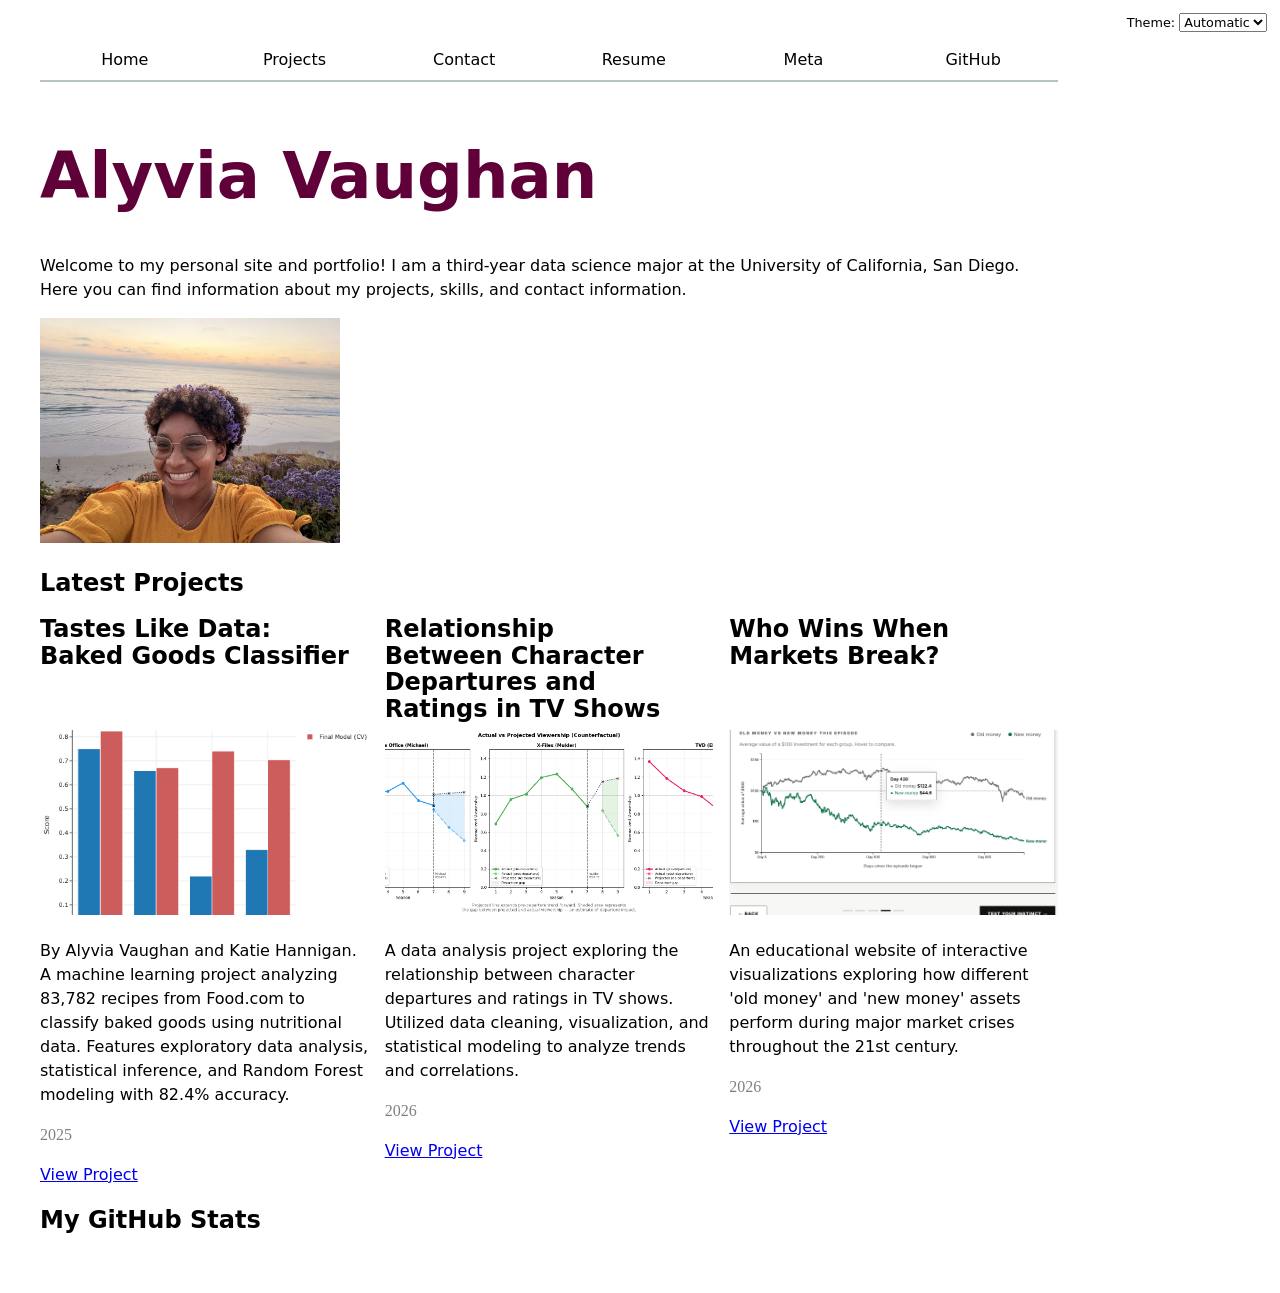
<file: index.html>
<!DOCTYPE html>
<html lang="en">
<head>
    <meta charset="UTF-8">
    <meta name="viewport" content="width=device-width, initial-scale=1.0">
    <title>Alyvia Vaughan: Personal site and Portfolio</title>
    <link rel="stylesheet" href="style.css">
    <script src="global.js" type="module"> </script>
    <script src="index.js" type="module"></script>
</head>
<body>

    <h1>Alyvia Vaughan</h1>
    <p>Welcome to my personal site and portfolio! I am a third-year data science major at the University of California, San Diego. Here you can find information about my projects, skills, and contact information.</p>
    <img src="images/self.jpg" alt="Picture of Alyvia Vaughan against ocean background" width="300">

    <h2>Latest Projects</h2>
    <div class="projects">

    </div>
    <h2>My GitHub Stats</h2>
    <div id="profile-stats">

    </div>
</body>
</html>
</file>
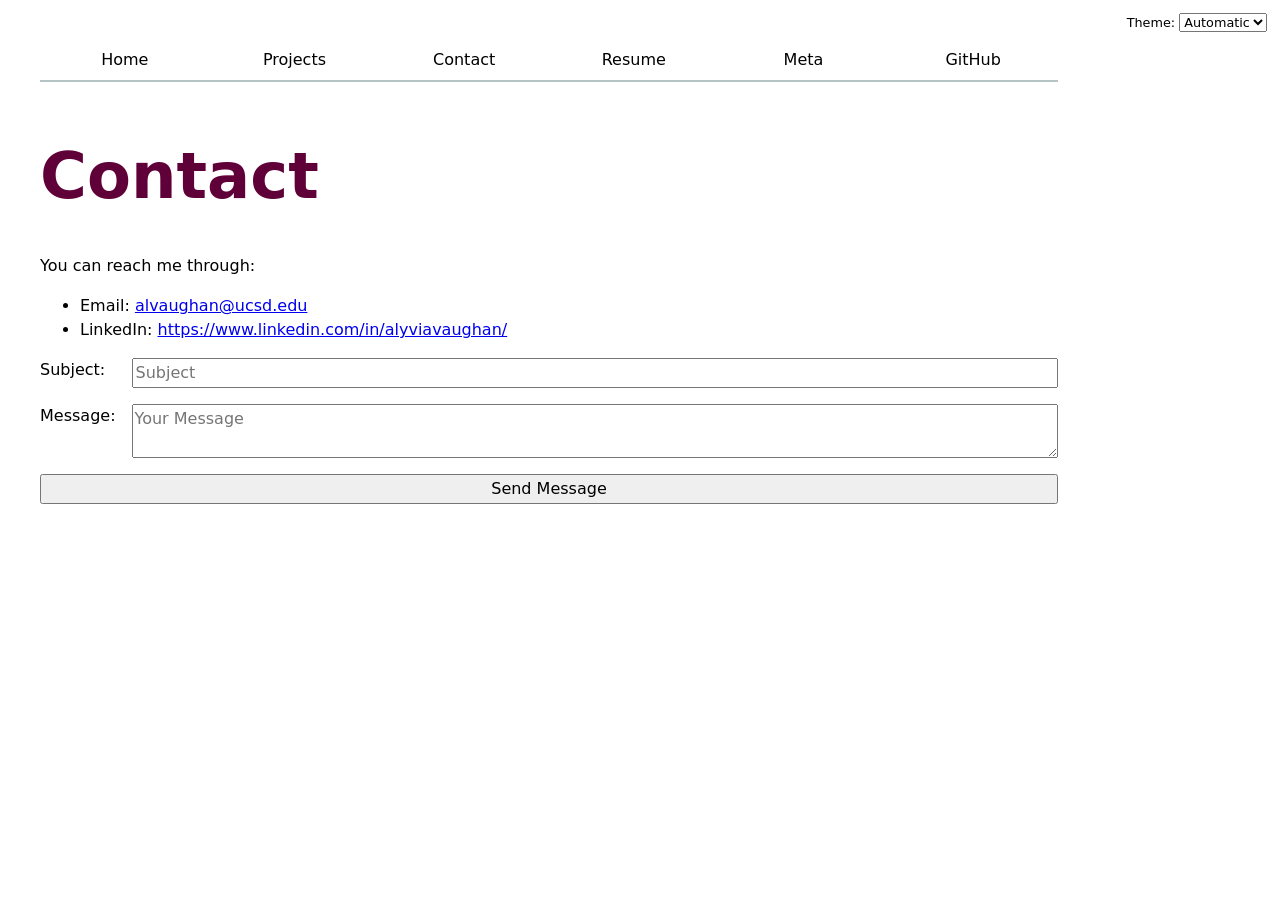
<file: contact/index.html>
<!DOCTYPE html>
<html lang="en">
<head>
    <meta charset="UTF-8">
    <meta name="viewport" content="width=device-width, initial-scale=1.0">
    <title>Contact Page</title>
    <link rel="stylesheet" href="../style.css">
    <script src="../global.js" type="module"> </script>
</head>
<body>

    <h1>Contact</h1>
    <p>You can reach me through:</p>
    <ul>
        <li>Email: <a href="mailto:alvaughan@ucsd.edu">alvaughan@ucsd.edu</a></li>
        <li>LinkedIn: <a href="https://www.linkedin.com/in/alyviavaughan/" target="_blank">https://www.linkedin.com/in/alyviavaughan/</a></li>
    </ul>

    <form action="mailto:alvaughan@ucsd.edu">
        <label>Subject: <input name="subject" placeholder="Subject"></label>
        <label>Message: <textarea name="body" placeholder="Your Message"></textarea></label>
        <button type="submit">Send Message</button>
    </form>
</body>
</html>
</file>
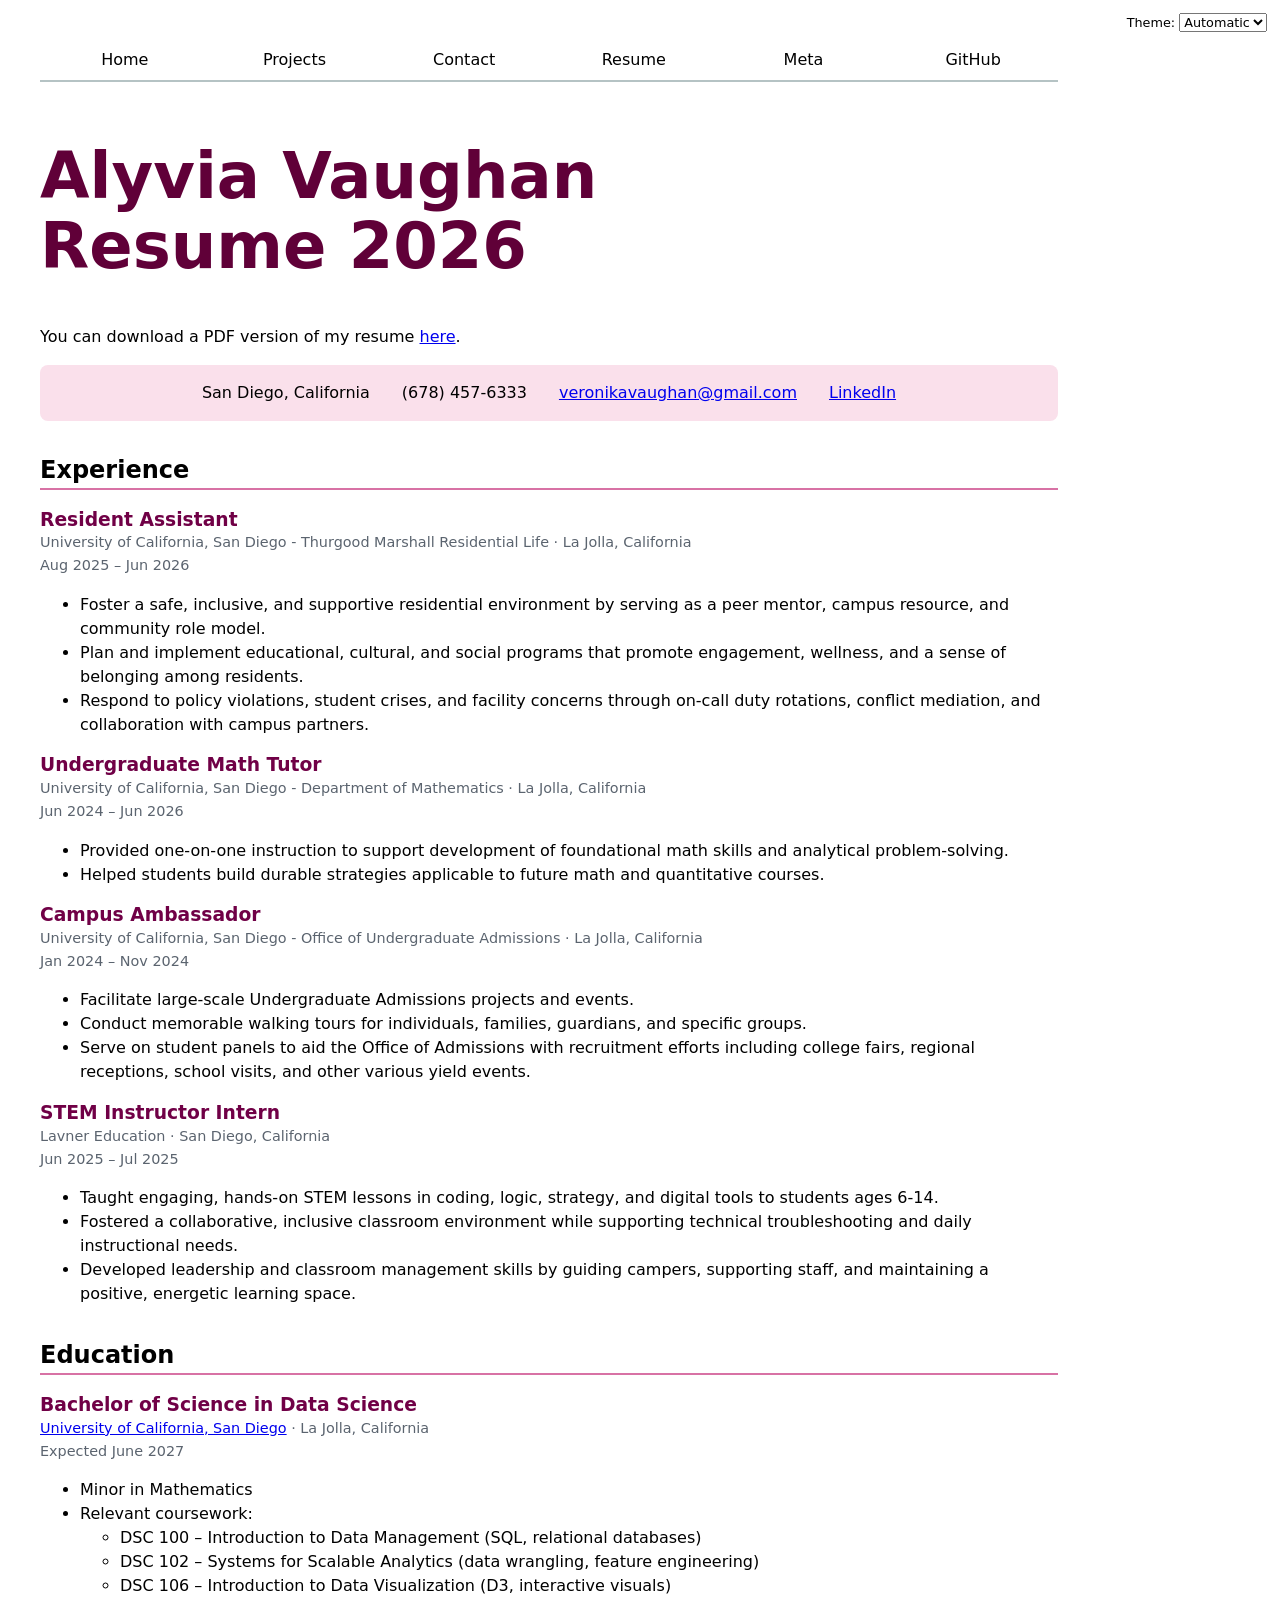
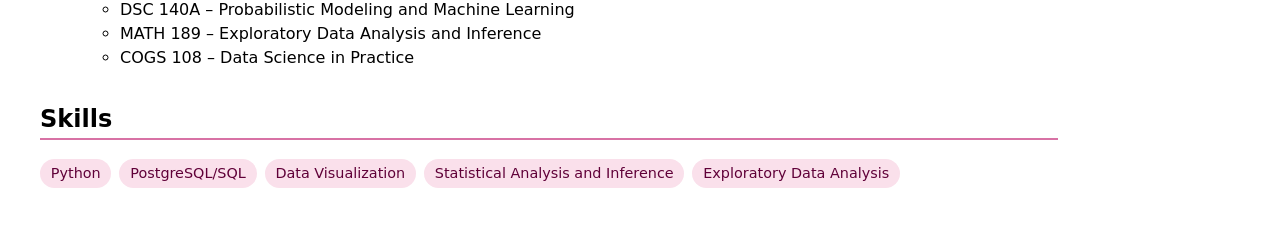
<file: resume/index.html>
<!DOCTYPE html>
<html lang="en">
<head>
    <meta charset="UTF-8">
    <meta name="viewport" content="width=device-width, initial-scale=1.0">
    <title>Resume Page</title>
    <link rel="stylesheet" href="../style.css">
    <script src="../global.js" type="module"> </script>
</head>
<body>

    <h1>Alyvia Vaughan Resume 2026</h1>
    <p>You can download a PDF version of my resume <a href="Alyvia%20Vaughan_Resume.pdf" target="_blank">here</a>.</p>
    <header>
    <div class="resume-header">
    <p>San Diego, California</p>
    <p>(678) 457-6333</p>
    <p><a href="mailto:veronikavaughan@gmail.com">veronikavaughan@gmail.com</a></p>
    <p><a href="https://linkedin.com/in/alyviavaughan">LinkedIn</a></p>
    </div>
    </header>

    <main>

        <section id="experience">
        <header>
        <h2>Experience</h2>
        </header>

        <article>
        <header>
          <h3>Resident Assistant</h3>
          <p>University of California, San Diego - Thurgood Marshall Residential Life</a> · La Jolla, California</p>
          <p><time datetime="2025-08">Aug 2025</time> – <time datetime="2026-06">Jun 2026</time></p>
        </header>
            <ul>
            <li>Foster a safe, inclusive, and supportive residential environment by serving as a peer mentor, campus resource, and community role model.</li>
            <li>Plan and implement educational, cultural, and social programs that promote engagement, wellness, and a sense of belonging among residents.</li>
            <li>Respond to policy violations, student crises, and facility concerns through on-call duty rotations, conflict mediation, and collaboration with campus partners.</li>
            </ul>
        </article>

        <article>
            <header>
            <h3>Undergraduate Math Tutor</h3>
            <p>University of California, San Diego - Department of Mathematics</a> · La Jolla, California</p>
            <p><time datetime="2024-06">Jun 2024</time> – <time datetime="2026-06">Jun 2026</time></p>
            </header>
            <ul>
            <li>Provided one-on-one instruction to support development of foundational math skills and analytical problem-solving.</li>
            <li>Helped students build durable strategies applicable to future math and quantitative courses.</li>
            </ul>
        </article>

        <article>
            <header>
            <h3>Campus Ambassador</h3>
            <p>University of California, San Diego - Office of Undergraduate Admissions</a> · La Jolla, California</p>
            <p><time datetime="2024-01">Jan 2024</time> – <time datetime="2024-11">Nov 2024</time></p>
            </header>
            <ul>
            <li>Facilitate large-scale Undergraduate Admissions projects and events.</li>
            <li>Conduct memorable walking tours for individuals, families, guardians, and specific groups.</li>
            <li>Serve on student panels to aid the Office of Admissions with recruitment efforts including college fairs, regional receptions, school visits, and other various yield events.</li>
            </ul>
        </article>

        <article>
            <header>
            <h3>STEM Instructor Intern</h3>
            <p>Lavner Education</a> · San Diego, California</p>
            <p><time datetime="2025-06">Jun 2025</time> – <time datetime="2025-07">Jul 2025</time></p>
            </header>
            <ul>
            <li>Taught engaging, hands-on STEM lessons in coding, logic, strategy, and digital tools to students ages 6-14.</li>
            <li>Fostered a collaborative, inclusive classroom environment while supporting technical troubleshooting and daily instructional needs.</li>
            <li>Developed leadership and classroom management skills by guiding campers, supporting staff, and maintaining a positive, energetic learning space.</li>
            </ul>
        </article>
        </section>

        <section id="education">
        <header>
            <h2>Education</h2>
        </header>

        <article>
            <header>
            <h3>Bachelor of Science in Data Science</h3>
            <p><a href="https://datascience.ucsd.edu" target="_blank">University of California, San Diego</a> · La Jolla, California</p>
            <p>Expected <time datetime="2027-06">June 2027</time></p>
            </header>
            <ul>
            <li>Minor in Mathematics</li>
            <li>Relevant coursework:</li>
                 <ul>
                    <li>DSC 100 – Introduction to Data Management (SQL, relational databases)</li>
                    <li>DSC 102 – Systems for Scalable Analytics (data wrangling, feature engineering)</li>
                    <li>DSC 106 – Introduction to Data Visualization (D3, interactive visuals)</li>
                    <li>DSC 140A – Probabilistic Modeling and Machine Learning</li>
                    <li>MATH 189 – Exploratory Data Analysis and Inference</li>
                    <li>COGS 108 – Data Science in Practice</li>
                </ul>
            </ul>
        </article>

        </section>

        <section id="skills">
        <header>
            <h2>Skills</h2>
        </header>
        <ul class="skills">
            <li>Python</li>
            <li>PostgreSQL/SQL</li>
            <li>Data Visualization</li>
            <li>Statistical Analysis and Inference</li>
            <li>Exploratory Data Analysis</li>
        </ul>
        </section>

  </main>
</body>
</html>
</file>
<file: style.css>
:root {
  --color-accent: oklch(68.279% 0.13999 350.109);
  color-scheme: light dark;
}

html {
  accent-color: var(--color-accent);
}

body {
  /* Set line height to 1.5 times the font size
	   and use the OS’s UI font as the website font
	 */
  font: 100%/1.5 system-ui;
  max-width: 100ch;
  margin-inline: max(1em, (100%-100ch)/2);
  padding: 2em;
}

h1, h2, h3, h4, h5, h6 {
  line-height: 1.1;
  text-wrap: balance;
}
 
h1 {
  font-size: 400%;
  color: oklch(from var(--color-accent) 30% 40% h);
}

nav ul,
nav li {
  display: contents;
}

nav {
  display: flex;
}

nav a {
  flex: 1;
  text-decoration: none;
  color: inherit;
  text-align: center;
  padding: 0.5em;
  margin-bottom: 1em;
  border-bottom-width: 2px;
  border-bottom-style: solid;
  border-bottom-color: oklch(50% 10% 200 / 40%);
}

nav a.current {
  border-bottom-width: 0.4em;
  border-bottom-color: oklch(80.621% 0.00226 199.35);
  padding-bottom: 0.1em;
}

nav a:hover{
  border-bottom-width: 0.4em;
  border-bottom-color: var(--color-accent);
  border-bottom-style: solid;
  padding-bottom: 0.1em;
  background-color: color-mix(in oklch, var(--color-accent), canvas 85%);
}

input,
textarea,
button {
  font: inherit;
}

form {
  display: grid;
  grid-template-columns: auto 1fr;
  gap: 1em;
}

form label {
  display: grid;
  grid-template-columns: subgrid;
  grid-column: 1/-1;
}

form input,
form textarea {
  width: 100%;
  box-sizing: border-box;
}

form button[type="submit"] {
  grid-column: 1 / -1;
}

.projects {
  display: grid;
  grid-template-columns: repeat(auto-fit, minmax(15em, 1fr));
  gap: 1em;
  margin: 0;
  padding: 0;
}

.projects article {
  display: grid;
  grid-template-rows: subgrid;
  grid-row: span 3;
  gap: 0.5em;
}

.projects article h2 {
  margin: 0;
}
 
.projects article img {
  width: 100%;
  aspect-ratio: 16 / 9;
  object-fit: cover;
}

#experience h2,
#education h2,
#skills h2 {
  border-bottom: 2px solid var(--color-accent);
  padding-bottom: 0.2em;
  margin-top: 1.5em;
}

main article h3 {
  color: oklch(from var(--color-accent) 35% 40% h);
  margin-bottom: 0.1em;
}

main article header p {
  font-size: 0.9em;
  color: oklch(50% 5% 250);
  margin: 0.1em 0;
}

ul.skills {
  display: flex;
  flex-wrap: wrap;
  gap: 0.5em;
  padding: 0;
  list-style: none;
}

ul.skills li {
  background-color: oklch(from var(--color-accent) 93% 8% h);
  color: oklch(from var(--color-accent) 30% 40% h);
  padding: 0.25em 0.75em;
  border-radius: 999px;
  font-size: 0.9em;
}

.resume-header {
  display: flex;
  flex-wrap: wrap;
  gap: 0.5em 2em;
  padding: 1em;
  background-color: oklch(from var(--color-accent) 93% 8% h);
  border-radius: 0.5em;
  margin-bottom: 1em;
  justify-content: center;
  align-items: center;
}

.resume-header p {
  margin: 0;
}

.color-scheme {
  position: absolute;
  top: 1em;
  right: 1em;
  font-size: 80%;
}

.color-scheme select {
  font: inherit;
}

#profile-stats dl {
  display: grid;
  grid-template-columns: repeat(4, 1fr);
}

#profile-stats dt {
  grid-row: 1;
  font-weight: bold;
}

#profile-stats dd {
  grid-row: 2;
  margin: 0;
}

.project-year {
  font-family: Baskerville, serif;
  font-variant-numeric: oldstyle-nums;
  color: gray;
}

#projects-pie-plot {
  max-width: 20em;
  margin-block: 2em;
  overflow: visible;
  
  path {
    transition: 300ms;
    cursor: pointer;
  }

  &:has(path:hover) {
    path:not(:hover) {
      opacity: 0.5;
    }
  }
}

.legend {
  display: grid;
  grid-template-columns: repeat(auto-fill, minmax(9em, 1fr));
  gap: 1em;
  padding: 1em;
  border: 1px solid #ccc;
}

.legend-item {
  display: flex;
  align-items: center;
  gap: 0.5em;
}

.swatch {
  display: inline-block;
  width: 1em;
  aspect-ratio: 1 / 1;
  background-color: var(--color);
  border-radius: 50%;
}

.container {
  display: flex;
  align-items: center;
  gap: 2em;
}
.legend { flex: 1; }

.selected {
  --color: oklch(60% 45% 0) !important;
}

.selected:is(path) {
  fill: var(--color);
}

dl.stats {
  display: grid;
  grid-template-columns: repeat(6, 1fr);
  gap: 1em;
  background: oklch(from var(--color-accent) 95% 5% h);
  border-radius: 0.5em;
  padding: 1em;
}

dl.stats dt {
  grid-row: 1;
  font-size: 0.75em;
  font-weight: bold;
  text-transform: uppercase;
  letter-spacing: 0.05em;
  color: oklch(from var(--color-accent) 40% 20% h);
}

dl.stats dd {
  grid-row: 2;
  margin: 0;
  font-size: 2em;
  font-weight: 370;
  line-height: 1.1;
}

.gridlines line {
  stroke: oklch(50% 5% 250 / 20%);
}

.gridlines path {
  display: none;
}

dl.info {
  display: grid;
  grid-template-columns: auto 1fr;
  gap: 0.25em 1em;
  transition-duration: 500ms;
  transition-property: opacity, visibility;
}

dl.info[hidden]:not(:hover, :focus-within) {
  opacity: 0;
  visibility: hidden;
}

dl.info dt {
  font-weight: bold;
  font-size: 0.85em;
}

dl.info dd {
  margin: 0;
}

.tooltip {
  position: fixed;
  top: 1em;
  left: 1em;
  background: color-mix(in oklch, canvas, transparent 10%);
  box-shadow: 0 2px 12px oklch(0% 0% 0 / 20%);
  border-radius: 0.5em;
  padding: 0.75em 1em;
  backdrop-filter: blur(4px);
}

circle {
  transition: all 200ms;
  transform-origin: center;
  transform-box: fill-box;

  @starting-style {
    r: 0
  }
}

circle:hover {
  transform: scale(1.5);
}

@keyframes marching-ants {
  to { stroke-dashoffset: -8; }
}

.selection {
  fill-opacity: 0.1;
  stroke: black;
  stroke-opacity: 0.7;
  stroke-dasharray: 5 3;
  animation: marching-ants 2s linear infinite;
}

circle.selected {
  fill: #ff6b6b;
}

#files {
  display: grid;
  grid-template-columns: 1fr 4fr;

  > div {
    grid-column: 1 / -1;
    display: grid;
    grid-template-columns: subgrid;
  }

  dt { grid-column: 1; }
  dd { grid-column: 2; }
}

.loc {
  display: flex;
  width: 0.5em;
  aspect-ratio: 1;
  background:var(--color, steelblue);
  border-radius: 50%;
}

#files dd {
  grid-column: 2;
  display: flex;
  flex-wrap: wrap;
  align-items: start;
  align-content: start;
  gap: 0.15em;
  padding-top: 0.6em;
  margin-left: 0;
}

#scrolly-1 {
  position: relative;
  display: flex;
  gap: 1rem;

  > * {
    flex: 1;
  }
}

#scatter-story {
  position: relative;
}

#scatter-plot {
  position: sticky;
  top: 5em;
  left: 0;
  bottom: auto;
  height: 50vh;
}

.step {
  padding-bottom: 50vh;
}
</file>
